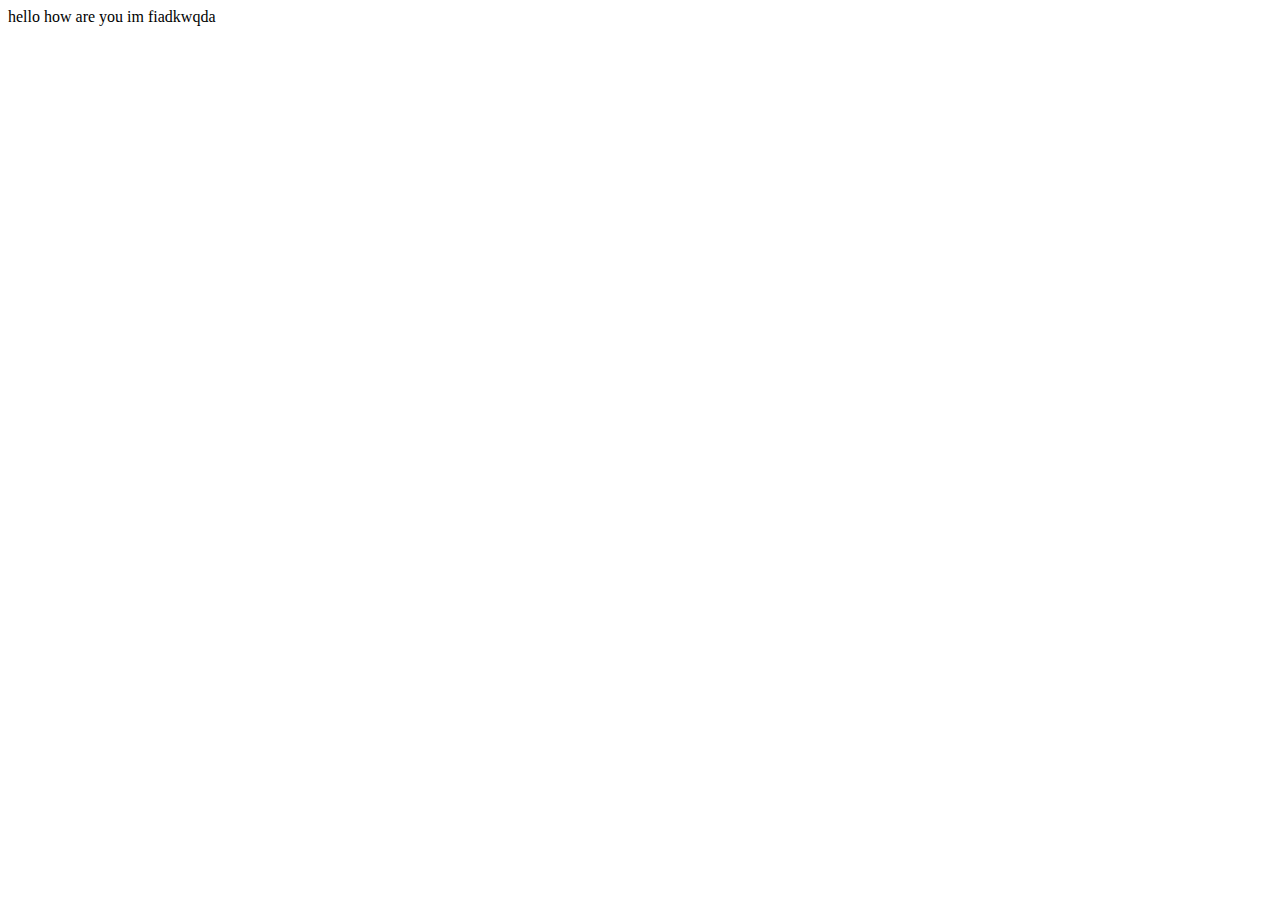
<file: Trangchu.html>
<!DOCTYPE html>
<html lang="en">
<head>
    <meta charset="UTF-8">
    <meta name="viewport" content="width=device-width, initial-scale=1.0">
    <link rel="stylesheet" href="./Trangchu.css">
    <title>Trang chủ</title>
</head>
<body>
        <div class="header">
            <div class="button">
                hello how are you im fiadkwqda
            </div>
        </div>
</body>
</html>
</file>
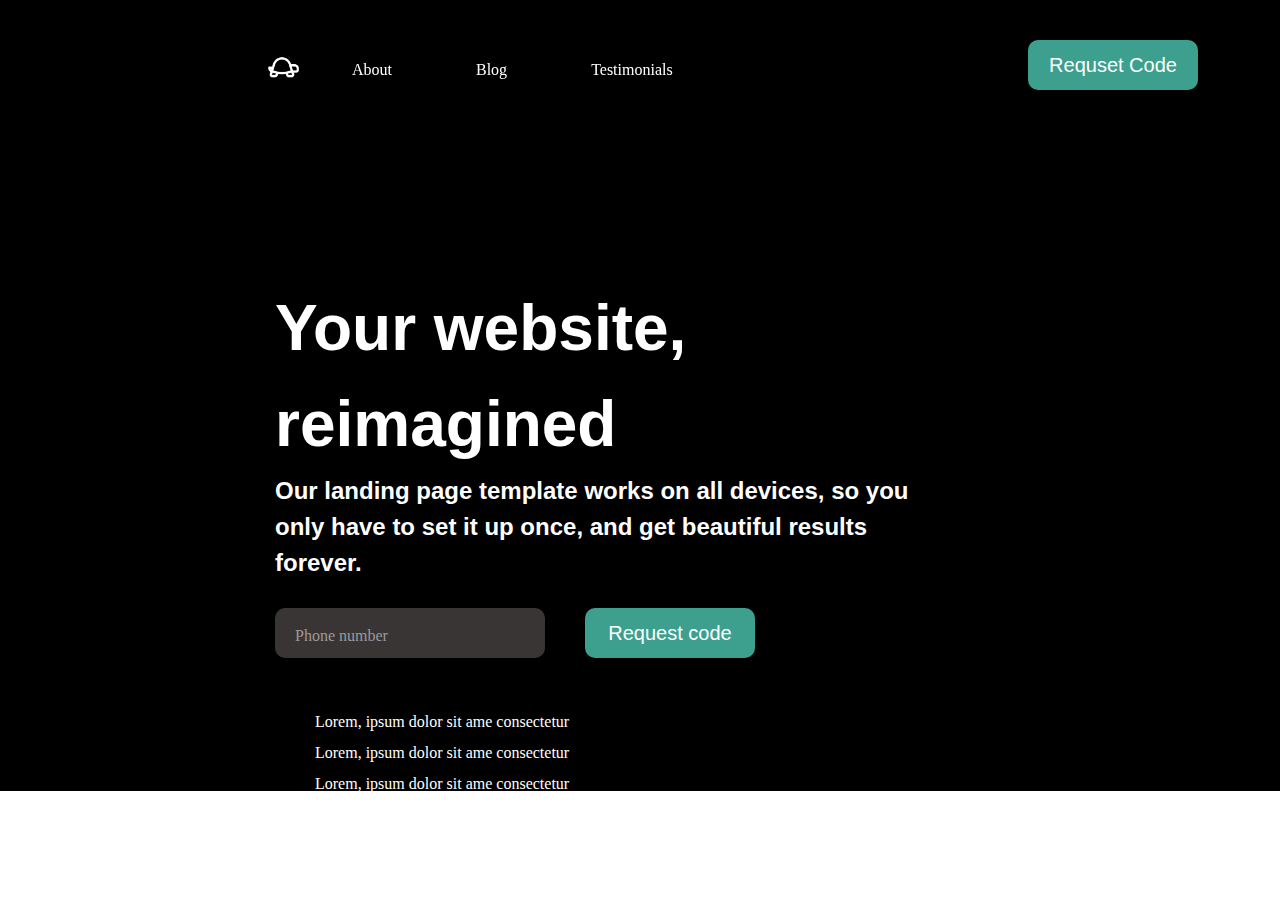
<file: trangchu.html>
<!DOCTYPE html>
<html lang="en">
<head>
    <meta charset="UTF-8">
    <meta name="viewport" content="width=device-width, initial-scale=1.0">
    <link rel="stylesheet" href="https://cdnjs.cloudflare.com/ajax/libs/font-awesome/6.6.0/css/all.min.css" integrity="sha512-Kc323vGBEqzTmouAECnVceyQqyqdsSiqLQISBL29aUW4U/M7pSPA/gEUZQqv1cwx4OnYxTxve5UMg5GT6L4JJg==" crossorigin="anonymous" referrerpolicy="no-referrer" />
    <link rel="stylesheet" href="./trangchu.css">
    <title>Trang chủ</title><!DOCTYPE html>
    <html lang="en">
    <head>
        <meta charset="UTF-8">
        <meta name="viewport" content="width=device-width, initial-scale=1.0">
        <title>Trang Chủ</title>
        <link rel="stylesheet" href="trangchu.css">
    </head>
    <body>
        <div class="container">
        <!-- Header -->
         <header>
            <div class="Main-Menu">
                <div class="logo">
                    <a href="trangchu.html">
                        <img src="./anh-figma/logo.webp" alt="logo" width="37px" height="37px">
                    </a>
                    <ul>
                        <li><a href="#">About</a></li>
                        <li><a href="#">Blog</a></li>
                        <li><a href="#">Testimonials</a></li>
                    </ul>
                </div>
                <div class="request-code">
                    <div class="text-request">
                        <p>
                            Requset Code
                        </p>
                    </div>
                </div>
            </div>
            <div class="clearfix"></div>
            <div class="content-header">
                <h1 class="text">
                    Your website, reimagined
                </h1>
                <h2 class="our-landing">
                    Our landing page template works on all devices, so you only have to set it up once, and get beautiful results forever.
                </h2>
                <div class="button">
                    <div class="phone-number">
                        <p>Phone number</p>
                    </div>
                    <div class="request-code">
                        <p>Request code</p>
                    </div>
                </div>
                <div class="check">
                    <ul>
                        <li>
                            <i class="fa-solid fa-check"></i>
                            <p>
                                Lorem, ipsum dolor sit ame consectetur
                            </p>
                        </li>
                        <li>
                            <i class="fa-solid fa-check"></i>
                            <p>
                                Lorem, ipsum dolor sit ame consectetur
                            </p>
                        </li>
                        <li>
                            <i class="fa-solid fa-check"></i>
                            <p>
                                Lorem, ipsum dolor sit ame consectetur
                            </p>
                        </li>
                    </ul>
                </div>
            </div>
         </header></div>
</body>
</html>
</file>
<file: Trangchu.css>

</file>
<file: trangchu.css>
body{
    padding:0;
    margin:0;
    line-height: inherit;
}
html{
    line-height: 1.5;
    -webkit-text-size-adjust: 100%;
    font-family: Georgia, 'Times New Roman', Times, serif;
    color:white;
}
:root{
    --tw-bg-opacity: 0.8;
}
.container{
    background:black;
    width: 100%;
    height: 100%;
}
.Main-Menu{
    overflow: hidden;
    width: 100%;
    display:flex;
    align-items:center;
    justify-content: space-between;
}
/* Đổi màu logo sang màu trắng */
.logo {
        filter: brightness(0) invert(1);
        margin:30px;
        margin-top:40px;
        display:flex;
        /* margin-left:235px; */
        padding-left:235px;
}
.logo a img:hover{
    opacity:70%;
}
.logo ul{
    text-align:center;
    list-style: none;
    margin:0px;
    padding:10px;
}
.logo ul li{
    display:inline-block;
}
.logo ul li a{
    text-decoration:none;
    padding: 40px ;
    color:#ffffff;
}
.logo ul li a:hover{
    opacity:70%;
}
.request-code{
    background-color: #3D9F8D;
    border-radius: 10px;
    width: 170px;
    height: 50px;
    text-align: center;
    color:white;
    margin:40px; 
    text-decoration: none;
    line-height: 0.5;
    font-size:20px;
    margin-right:82px;
    font-family:Arial, Helvetica, sans-serif;
    cursor: pointer;
}
.request-code:hover
{
    background-color: #2aeeca;
}
.content-header
{
    padding-left: 275px;
}
h1.text{
    color: white;
    font-family: sans-serif;
    font-size: 64px;
    font-weight: bold;
    width: 440px;
    height: 150px;
    margin-top: 150px;
    text-align: left;
}
h2.our-landing{
    width: 670px;
    height: 55px;
    font-size: 24px;
    font-family: Arial, Helvetica, sans-serif;
    text-align: left;
    padding-bottom: 20px;
}
.phone-number{
    width: 270px;
    height: 50px;
    background-color: #393535;
    border-radius: 10px ;
    text-align: left;
}
.button{
    display:flex;
    align-items:center;
}
.button .phone-number p{
    margin-left:20px;
    color:#9c9a9a
}
.fa-solid.fa-check{
    color:rgb(21, 94, 21);
}
.check{
    display:
}
.check ul li{
    list-style: none;
    display: list-item;
    text-align: -webkit-match-parent;
    unicode-bidi: isolate;
    line-height:15px;
}
.check ul{
    display:block;
    unicode-bidi: isolate;
}
</file>
